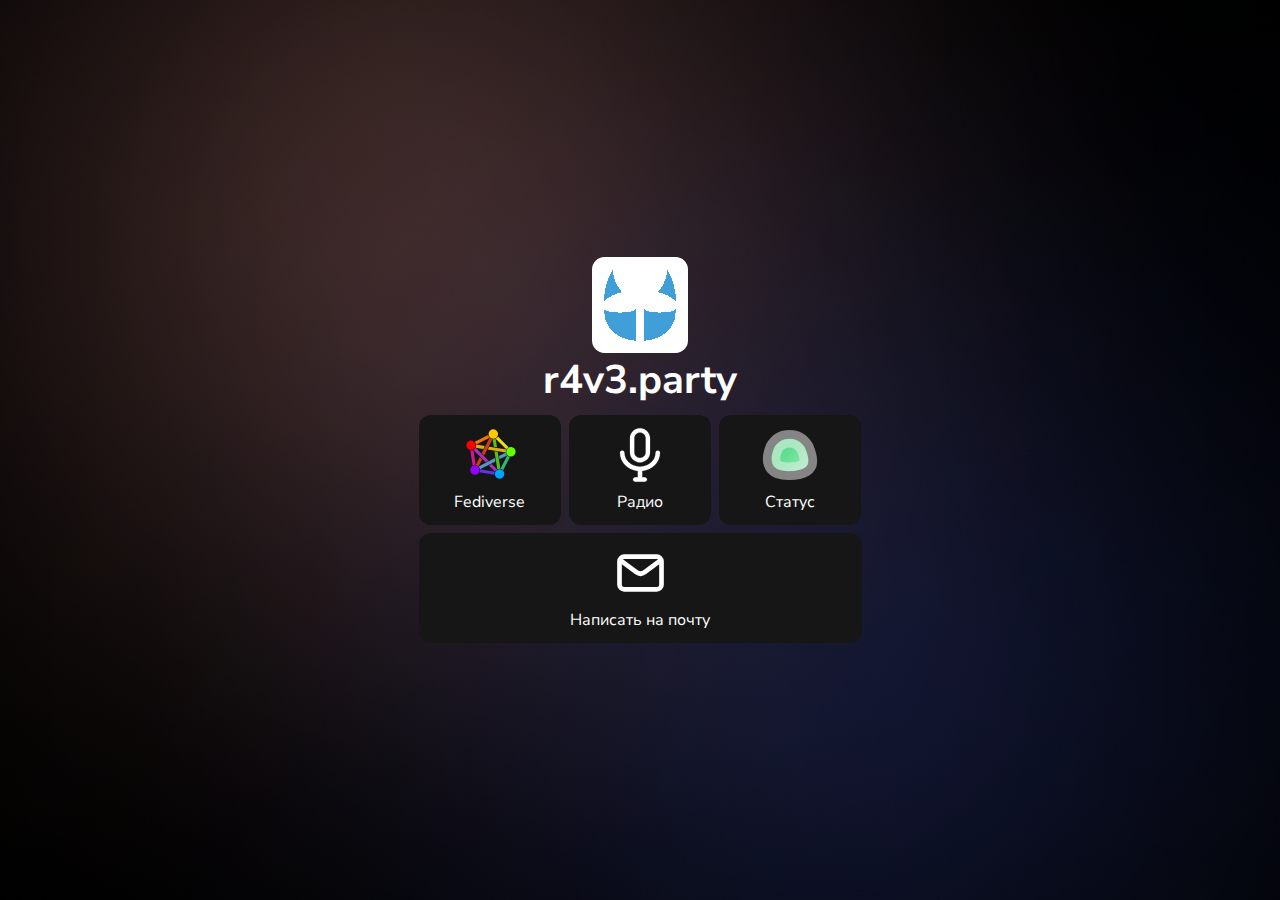
<file: index.html>
<!DOCTYPE html>
<head>
    <meta charset="UTF-8">
    <meta name="viewport" content="width=device-width, initial-scale=1.0">
    <title>r4v3.party</title>
    <link rel="stylesheet" href="assets/css/main.css">
</head>
<body>
    <div class="welcome">
        <img id="logo" src="assets/img/logo.svg" alt="">
        <span id="title">r4v3.party</span>
    </div>
    <div class="links">
        <a class="bar" target="_blank" rel="follow" href="https://social.r4v3.party">
            <img src="assets/img/fedi.svg" alt="fediverse>
            <span class="service_name">Fediverse</span>
        </a>
        <a class="bar" target="_blank" rel="follow" href="https://radio.r4v3.party">
            <img src="assets/img/mic.svg" alt="mic>
            <span class="service_name">Радио</span>
        </a>
        <a class="bar" target="_blank" rel="follow" href="https://status.r4v3.party">
            <img src="assets/img/kuma.svg" alt="kuma>
            <span class="service_name">Статус</span>
        </a>
        <a class="bar" target="_blank" rel="follow" href="mailto:support@r4v3.party&body=напиши свой вопрос?subject=вопрос">
            <img src="assets/img/mail.svg" alt="kuma>
            <span class="service_name">Написать на почту</span>
        </a>
    </div>
</body>
</html>
</file>
<file: assets/css/main.css>
@import url('https://fonts.googleapis.com/css2?family=Nunito+Sans:ital,opsz,wght@0,6..12,200..1000;1,6..12,200..1000&family=Yanone+Kaffeesatz:wght@200..700&display=swap');

body {
    min-height: 100vh;
    margin: 0;
    background-color: black;
    background-image: url(../../assets/img/background.png);
    background-position: center;
    background-repeat: no-repeat;
    background-size: cover;
    color: white;
    display: flex;
    flex-direction: column;
    align-items: center;
    justify-content: center;
    gap: .5em;
    font-family: "Nunito Sans", serif;
    font-optical-sizing: auto;
    font-style: normal;
    font-weight: 400;
    font-variation-settings:
    "wdth" 100,
    "YTLC" 500;
}

.welcome {
    display: flex;
    flex-direction: column;
}

#logo {
    height: 6em;
}

#title {
    font-size: 2.5em;
    font-weight: bold;
}

.links {
    max-width: 50%;
    display: flex;
    flex-wrap: wrap;
    gap: .5em;
}

.bar {
    flex: 1 0 21%;
    background-color: #161616;
    padding: .75em;
    border-radius: .75em;
    text-decoration: none;
    color: white;
    cursor: pointer;
    display: flex;
    gap: .5em;
    flex-direction: column;
    text-align: center;
    transition: .2s;
}

.bar:hover {
    background-color: #262626;
}

.bar img {
    height: 3.5em;
}

.service_name {
    font-size: 1.5em;
}
</file>
